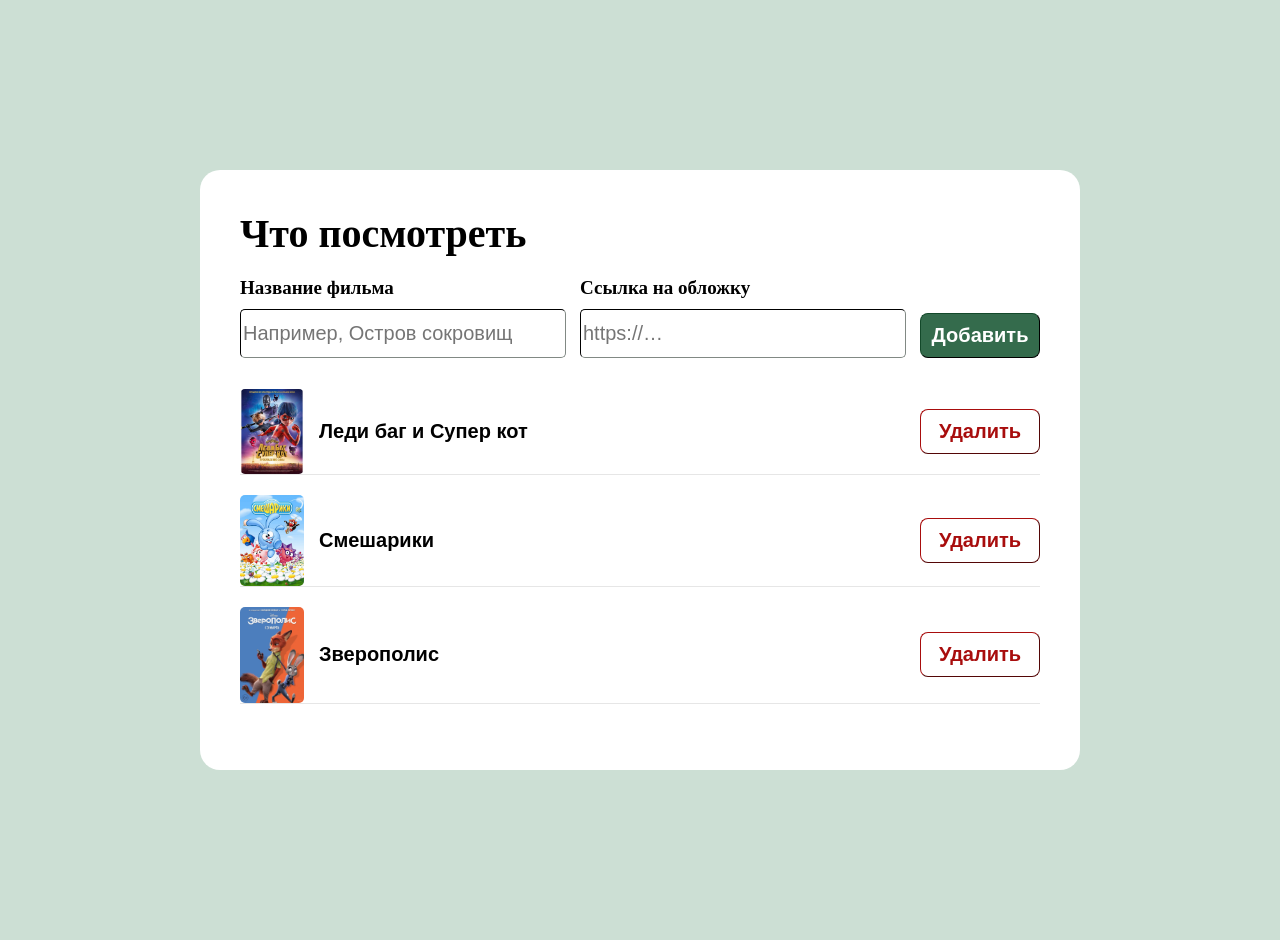
<file: index.html>
<!DOCTYPE html>
<html lang="ru">

<head>
    <meta charset="UTF-8">
    <meta http-equiv="X-UA-Compatible" content="IE=edge">
    <meta name="viewport" content="width=device-width, initial-scale=1.0">
    <title>Что посмотреть</title>
    <script src="index.js" defer></script>
    <link rel="stylesheet" href="index.css">
</head>

<body>
    <h1>Что посмотреть</h1>
    <div class = "poisk">
        <div class = "name">
        <label for="movieName">Название фильма</label>
        <input id="movieName" type="text" placeholder="Например, Остров сокровищ">
        </div>
        <div class = "poster">
        <label for="moviePoster">Ссылка на обложку</label>
        <input id="moviePoster" type="text" placeholder="https://…">
        </div>
        <button class = "dobav" id="addMovie" type="button">Добавить</button>
    </div>
    <ul id="movieList"></ul>

</body>

</html>
</file>
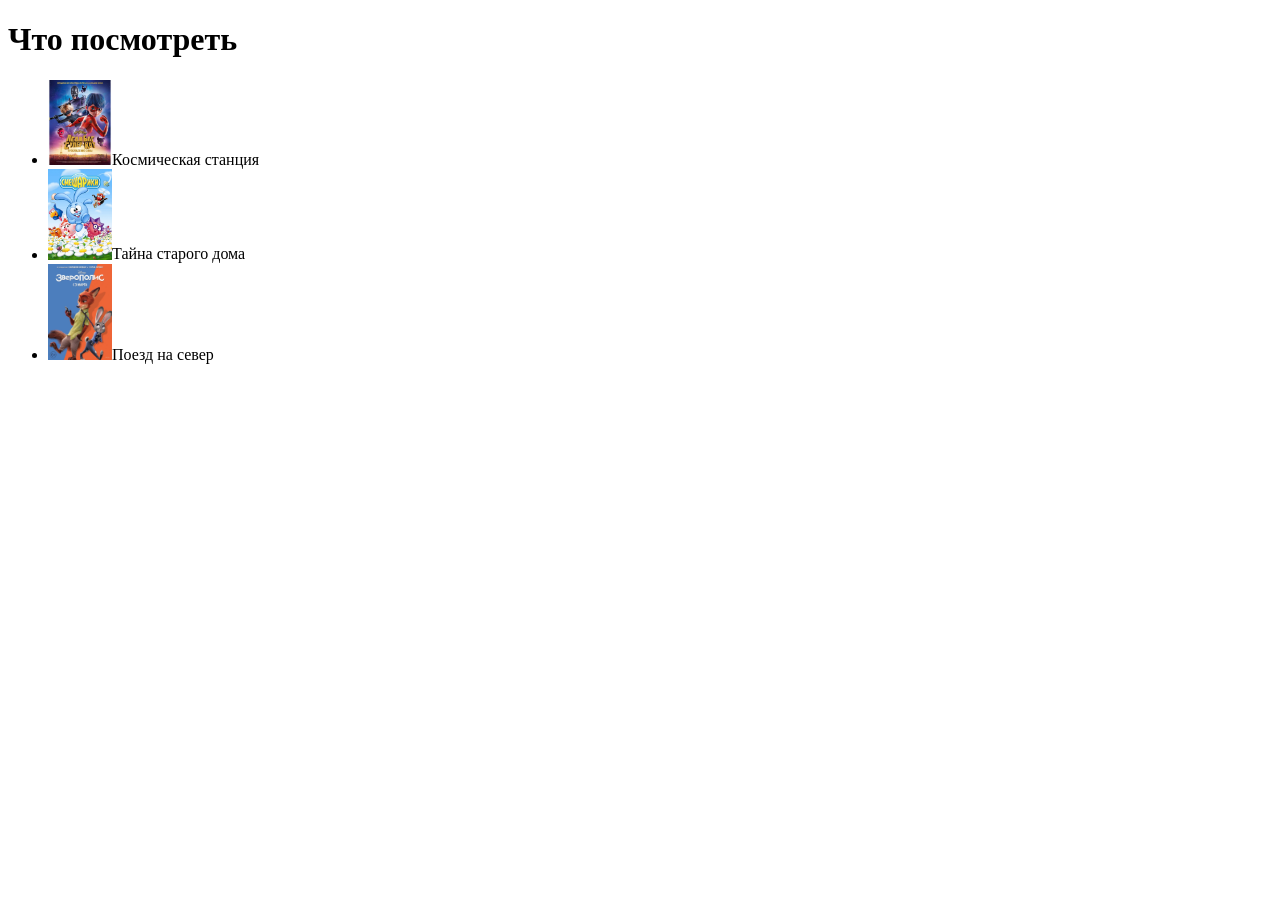
<file: example.html>
<!doctype html>
<html lang="ru">
<head>
  <meta charset="UTF-8">
  <title>Список фильмов</title>
</head>
<body>
  <h1>Что посмотреть</h1>
  <ul id="movieList"></ul>

  <script>
    const movieTitles = [
      'Космическая станция',
      'Тайна старого дома',
      'Поезд на север',
    ];
    const moviePosters = [
      'covers/1.jpg',
      'covers/2.jpg',
      'covers/3.jpg',
    ];
    const movieList = document.getElementById('movieList');

    function renderMovies() {
      movieList.innerHTML = '';

      movieTitles.forEach((movieTitle, index) => {
        const item = document.createElement('li');

        const poster = document.createElement('img');
        poster.src = moviePosters[index];
        poster.alt = '';
        poster.width = 64;

        const title = document.createElement('span');
        title.textContent = movieTitle;

        item.append(poster, title);
        movieList.append(item);
      });
    }

    renderMovies();
  </script>
</body>
</html>
</file>
<file: index.css>
html {
    background-color: rgb(204, 223, 212);
    display: flex;
    justify-content: center;
    align-items: center;
}

body {
    margin: 170px;
    display: flex;
    background-color: rgb(255, 255, 255);
    flex-direction: column;
    border-radius: 20px;
    padding: 40px;
    width: 800px;
}

h1 {
    display: flex;
    font-family: 'Times New Roman', Times, serif;
    font-weight: bold;
    margin-block-start: 0;
    margin-block-end: 0;
    font-size: 40px;
}

.name {
    display: flex;
    flex-direction: column;
}

.poster {
    display: flex;
    flex-direction: column;
}

label {
    margin: 15px 0px 10px 0px;
    font-family: 'Times New Roman', Times, serif;
    font-weight: bold;
    font-size: 19px;
}

input {
    height: 45px;
    width: 320px;
    border-radius: 5px;
    font-size: 20px;
    border-width: 1px;
    border-color: rgb(50, 53, 51);
}

.dobav {
    width: 120px;
    height: 45px;
    color: rgb(255, 255, 255);
    font-family: -apple-system, 'Segoe UI', Roboto, Arial, sans-serif;
    font-weight: bold;
    font-size: 20px;
    border-radius: 8px;
    background-color: rgb(52, 107, 76);
    border-width: 1px;
    border-color: rgb(19, 73, 42);
}

.poisk {
    display: flex;
    justify-content: space-between;
    align-items: flex-end;
    margin: 5px 0px 5px 0px;
}

ul {
    padding-inline-start: 0;
    display: flex;
    flex-direction: column;
}

.i {
    display: flex;
    align-items: center;
    margin: 10px 0px 10px 0px;
    border-bottom: 1px solid rgb(230, 230, 230);
}

.d {
    width: 120px;
    height: 45px;
    color: rgb(168, 13, 13);
    font-family: -apple-system, 'Segoe UI', Roboto, Arial, sans-serif;
    font-weight: bold;
    font-size: 20px;
    border-radius: 8px;
    background-color: rgb(255, 255, 255);
    border-width: 1px;
    border-color: rgb(168, 13, 13);
}

.t {
    display: flex;
    font-family: -apple-system, 'Segoe UI', Roboto, Arial, sans-serif;
    font-weight: bold;
    font-size: 20px;
    margin-right: auto; /* название прижмётся к обложке, кнопка останется справа */
    margin-left: 15px;
}

.p {
    border-radius: 5px;
}
</file>
